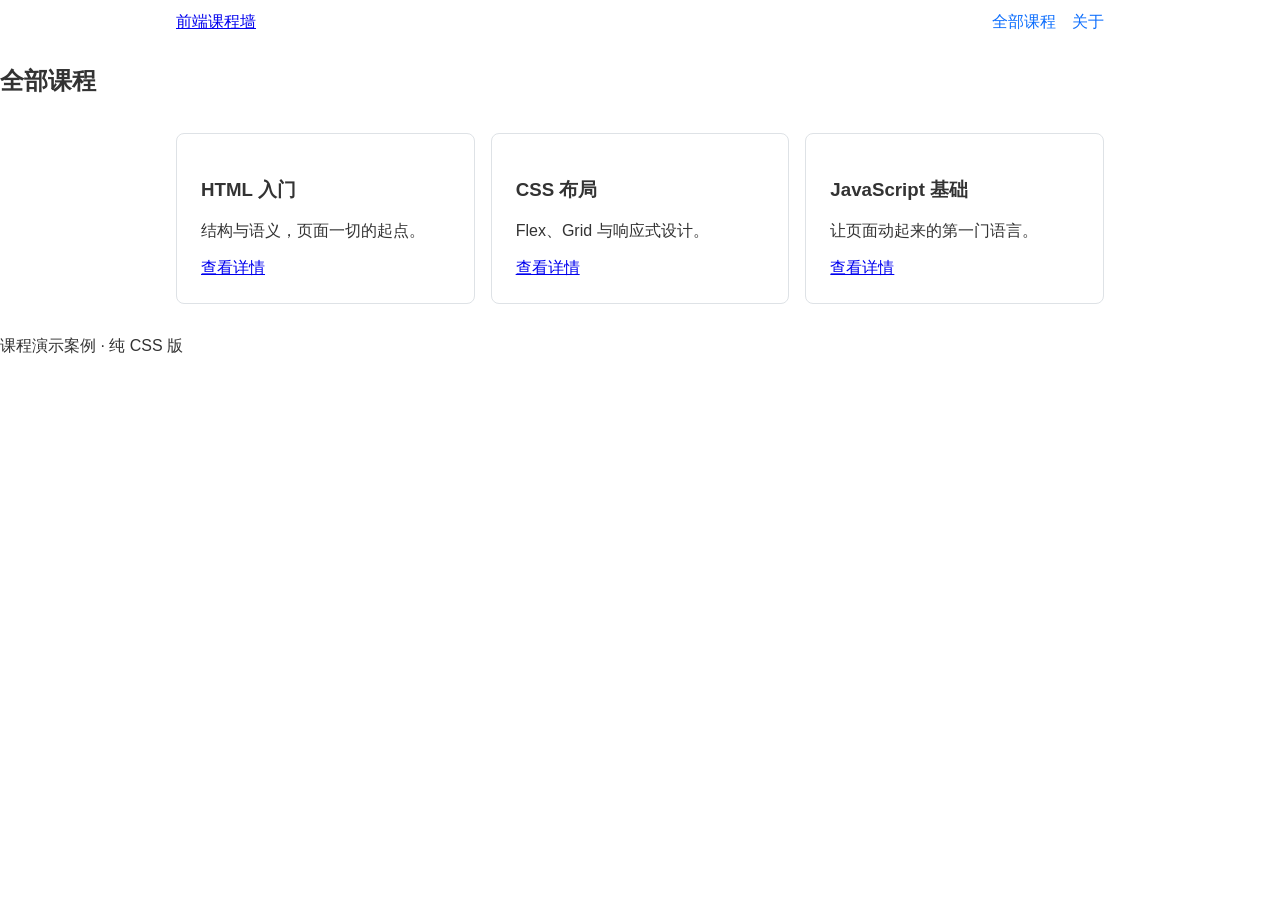
<file: courses-page/index.html>
<!DOCTYPE html>
<html lang="zh-CN">
<head>
    <meta charset="UTF-8">
    <meta name="viewport" content="width=device-width,initial-scale=1.0">
    <title>课程展示</title>
    <link rel="stylesheet" href="css/courses.css">
</head>
<body>
    <header class="site-header">
      <div class="nav-wrap">
          <a class="logo" href="#">前端课程墙</a>
      <nav class="main-nav">
          <a href="#courses">全部课程</a>
          <a href="#about">关于</a>
      </nav>
      </div>
    </header>
<main>
    <section id="courses">
        <h2>全部课程</h2>
        <div class="card-grid">
            <article class="course-card">
                <h3>HTML 入门</h3>
                <p>结构与语义，页面一切的起点。</p>
                <a href="#">查看详情</a>
            </article>
            <article class="course-card">
                <h3>CSS 布局</h3>
                <p>Flex、Grid 与响应式设计。</p>
                <a href="#">查看详情</a>
            </article>
            <article class="course-card">
                <h3>JavaScript 基础</h3>
                <p>让页面动起来的第一门语言。</p>
                <a href="#">查看详情</a>
            </article>
        </div>
    </section>
</main>
<footer><p>课程演示案例 · 纯 CSS 版</p></footer>
</body>
</html>
</file>
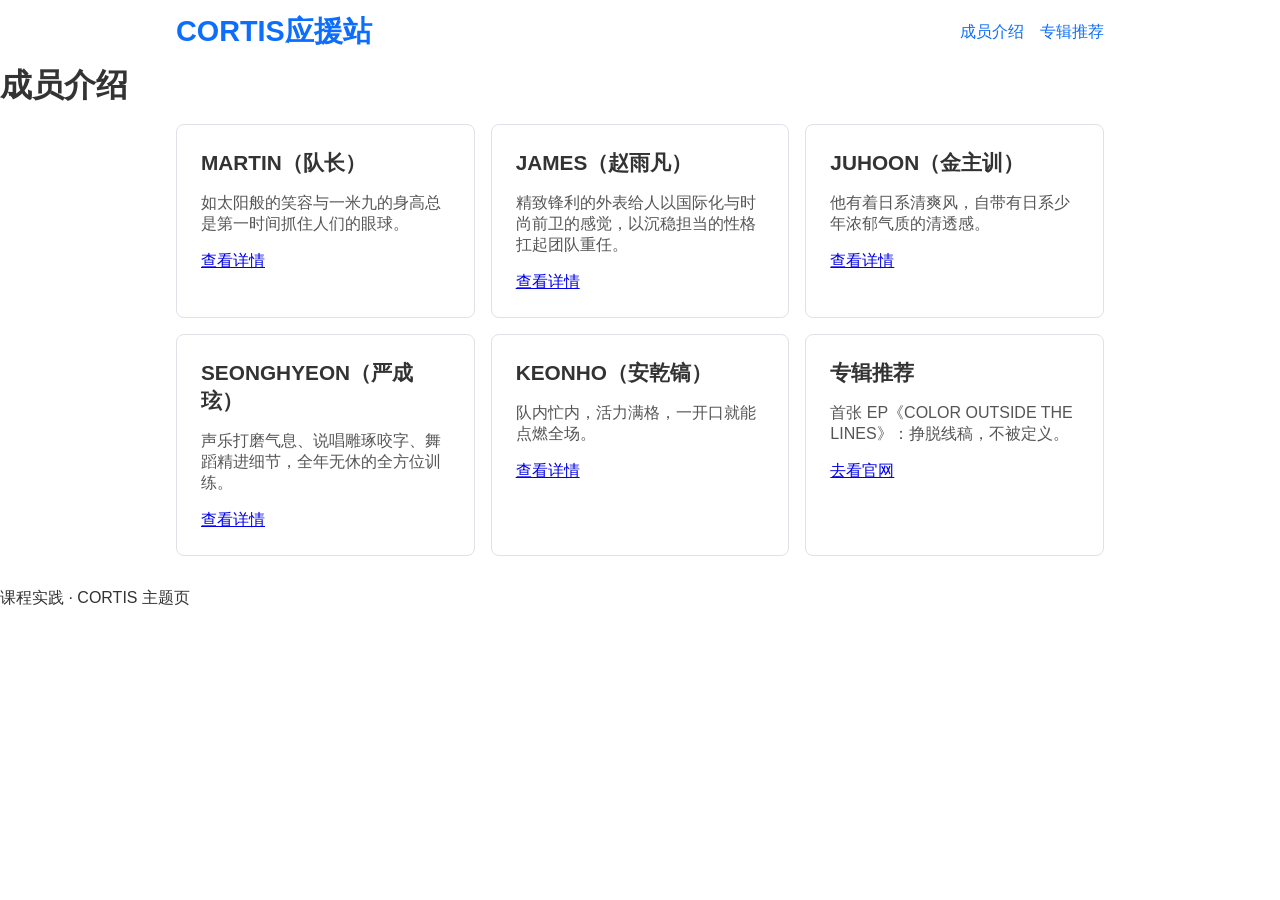
<file: topic-page/index.html>
<!DOCTYPE html>
<html lang="zh-CN">
<head>
    <meta charset="UTF-8">
    <meta name="viewport" content="width=device-width,initial-scale=1.0">
    <title>CORTIS应援站</title>
    <link rel="stylesheet" href="css/style.css">
</head>
<body>
    <header class="site-header">
      <div class="nav-wrap">
          <a class="logo" href="#">CORTIS应援站</a>
      <nav class="main-nav">
          <a href="#members">成员介绍</a>
          <a href="#about">专辑推荐</a>
      </nav>
      </div>
    </header>
<main>
    <section id="members">
        <h2>成员介绍</h2>
        <div class="card-grid">
            <article class="course-card">
                <h3>MARTIN（队长）</h3>
                <p>如太阳般的笑容与一米九的身高总是第一时间抓住人们的眼球。</p>
                <a href="#">查看详情</a>
            </article>
            <article class="course-card">
                <h3>JAMES（赵雨凡）</h3>
                <p>精致锋利的外表给人以国际化与时尚前卫的感觉，以沉稳担当的性格扛起团队重任。</p>
                <a href="#">查看详情</a>
            </article>
            <article class="course-card">
                <h3>JUHOON（金主训）</h3>
                <p>他有着日系清爽风，自带有日系少年浓郁气质的清透感。</p>
                <a href="#">查看详情</a>
            </article>
            <article class="course-card">
                <h3>SEONGHYEON（严成玹）</h3>
                <p>声乐打磨气息、说唱雕琢咬字、舞蹈精进细节，全年无休的全方位训练。</p>
                <a href="#">查看详情</a>
            </article>
            <article class="course-card">
                <h3>KEONHO（安乾镐）</h3>
                <p>队内忙内，活力满格，一开口就能点燃全场。</p>
                <a href="#">查看详情</a>
            </article>
            <article class="course-card" id="about">
                <h3>专辑推荐</h3>
                <p>首张 EP《COLOR OUTSIDE THE LINES》：挣脱线稿，不被定义。</p>
                <a href="https://ibighit.com/cortis" target="_blank">去看官网</a>
            </article>
        </div>
    </section>
</main>
<footer><p>课程实践 · CORTIS 主题页</p></footer>
</body>
</html>
</file>
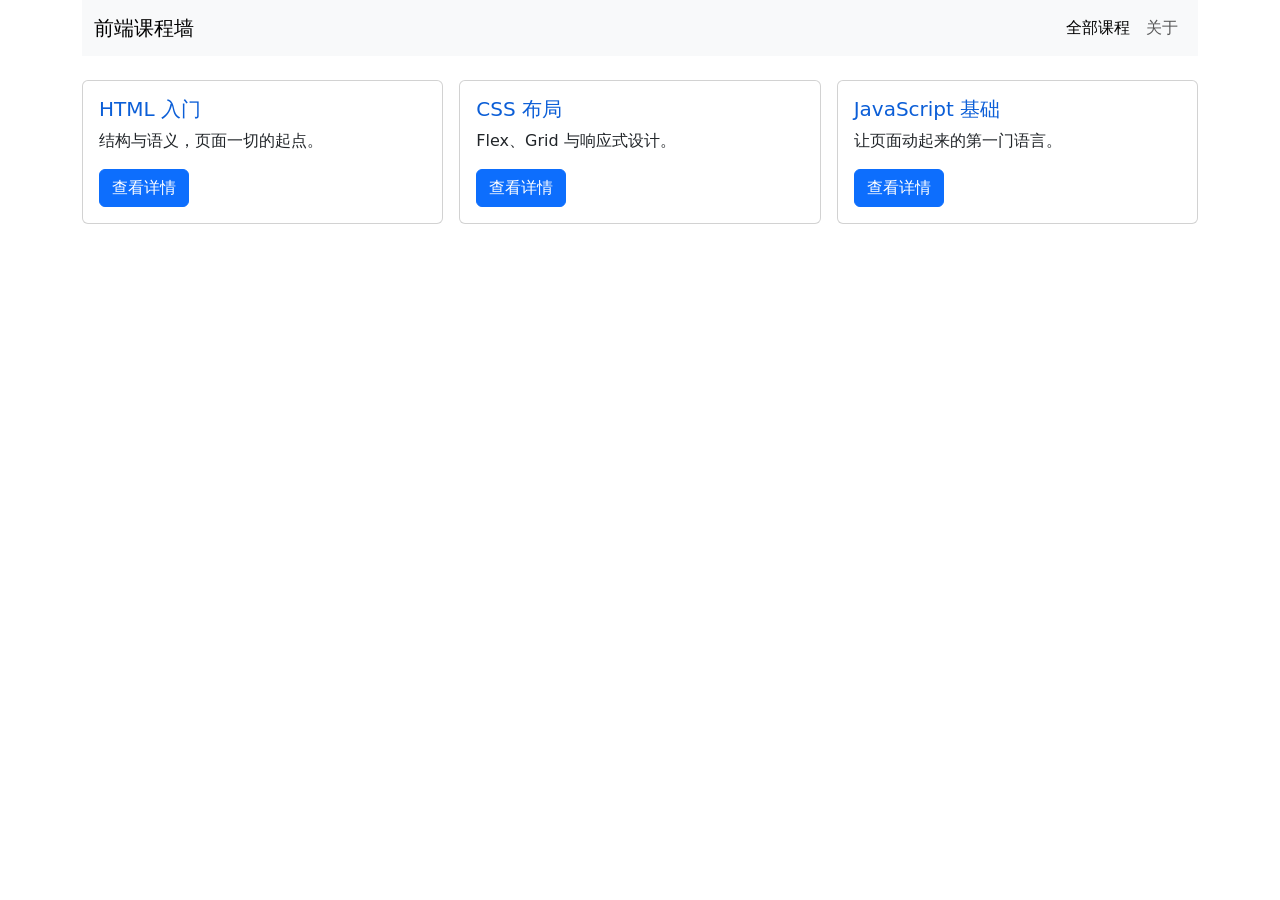
<file: courses-page/bootstrap.html>
<!DOCTYPE html>
<html lang="zh-CN">
<head>
    <meta charset="UTF-8">
    <meta name="viewport" content="width=device-width,initial-scale=1.0">
    <title>课程展示</title>
    <link href="https://cdn.jsdelivr.net/npm/bootstrap@5.3.3/dist/css/bootstrap.min.css" rel="stylesheet">
    <style>
      /* 覆盖示例*/
      .card .card-title{
        color:#0b5ed7;
      }
    </style>
    <script src="https://cdn.jsdelivr.net/npm/bootstrap@5.3.3/dist/js/bootstrap.bundle.min.js"></script>
</head>
<body>
<div class="container">
  <nav class="navbar navbar-expand-md bg-body-tertiary mb-4">
    <div class="container">
      <a class="navbar-brand" href="#">前端课程墙</a>
      <div class="navbar-nav">
        <a class="nav-link active" href="#">全部课程</a>
        <a class="nav-link" href="#">关于</a>
      </div>
    </div>
  </nav>
  <div class="row g-3">
    <div class="col-md-6 col-lg-4">
      <div class="card">
        <div class="card-body">
          <h5 class="card-title">HTML 入门</h5>
          <p class="card-text">结构与语义，页面一切的起点。</p>
          <a href="#" class="btn btn-primary">查看详情</a>
        </div>
      </div>
    </div>
    <div class="col-md-6 col-lg-4">
      <div class="card">
        <div class="card-body">
          <h5 class="card-title">CSS 布局</h5>
          <p class="card-text">Flex、Grid 与响应式设计。</p>
          <a href="#" class="btn btn-primary">查看详情</a>
        </div>
      </div>
    </div>
    <div class="col-md-6 col-lg-4">
      <div class="card">
        <div class="card-body">
          <h5 class="card-title">JavaScript 基础</h5>
          <p class="card-text">让页面动起来的第一门语言。</p>
          <a href="#" class="btn btn-primary">查看详情</a>
        </div>
      </div>
    </div>
  </div>
</div>

</body>
</html>
</file>
<file: courses-page/css/courses.css>
*{box-sizing:border-box;}

body{
    font-family:"Microsoft YaHei",sans-serif;
    margin:0;
    color:#333;
}

.nav-wrap{
    max-width:960px;
    margin:0 auto;
    padding:12px 16px;
    display:flex;
    justify-content:space-between;
    align-items:center;
    flex-wrap:wrap;
    gap:8px;
}

.main-nav{
    display:flex;
    gap:16px;
}

.main-nav a{text-decoration:none;color:#0d6efd;}

.card-grid{
    max-width:960px;
    margin:0 auto;
    padding:16px;
    display:grid;
    grid-template-columns:repeat(auto-fit,minmax(260px,1fr));
    gap:16px;
}

.course-card{
    border:1px solid #dee2e6;
    border-radius:8px;
    padding:16px;
}

@media (min-width:992px){
  .course-card{padding:24px;}
}
</file>
<file: topic-page/css/style.css>
*{box-sizing:border-box;}

body{
    font-family:"Microsoft YaHei",sans-serif;
    margin:0;
    color:#333;
}

.nav-wrap{
    max-width:960px;
    margin:0 auto;
    padding:12px 16px;
    display:flex;
    justify-content:space-between;
    align-items:center;
    flex-wrap:wrap;
    gap:8px;
}

.main-nav{
    display:flex;
    gap:16px;
}

.main-nav a{text-decoration:none;color:#0d6efd;}

.card-grid{
    max-width:960px;
    margin:0 auto;
    padding:16px;
    display:grid;
    grid-template-columns:repeat(auto-fit,minmax(260px,1fr));
    gap:16px;
}

.course-card{
    border:1px solid #dee2e6;
    border-radius:8px;
    padding:16px;
}

@media (min-width:992px){
  .course-card{padding:24px;}
}

/* clamp(最小, 首选, 最大) 让字号随视口宽度平滑变化 */
header .logo{
    font-size: clamp(1.1rem, 2.5vw, 1.8rem);
    font-weight:bold;
    text-decoration:none;
    color:#0d6efd;
}
section h2{
    font-size: clamp(1.2rem, 3vw, 2rem);
    margin:0;
}
.course-card h3{
    font-size: clamp(1rem, 2vw, 1.3rem);
    margin:0 0 8px;
}
.course-card p{
    font-size: clamp(0.85rem, 1.5vw, 1rem);
    color:#555;
}
</file>
